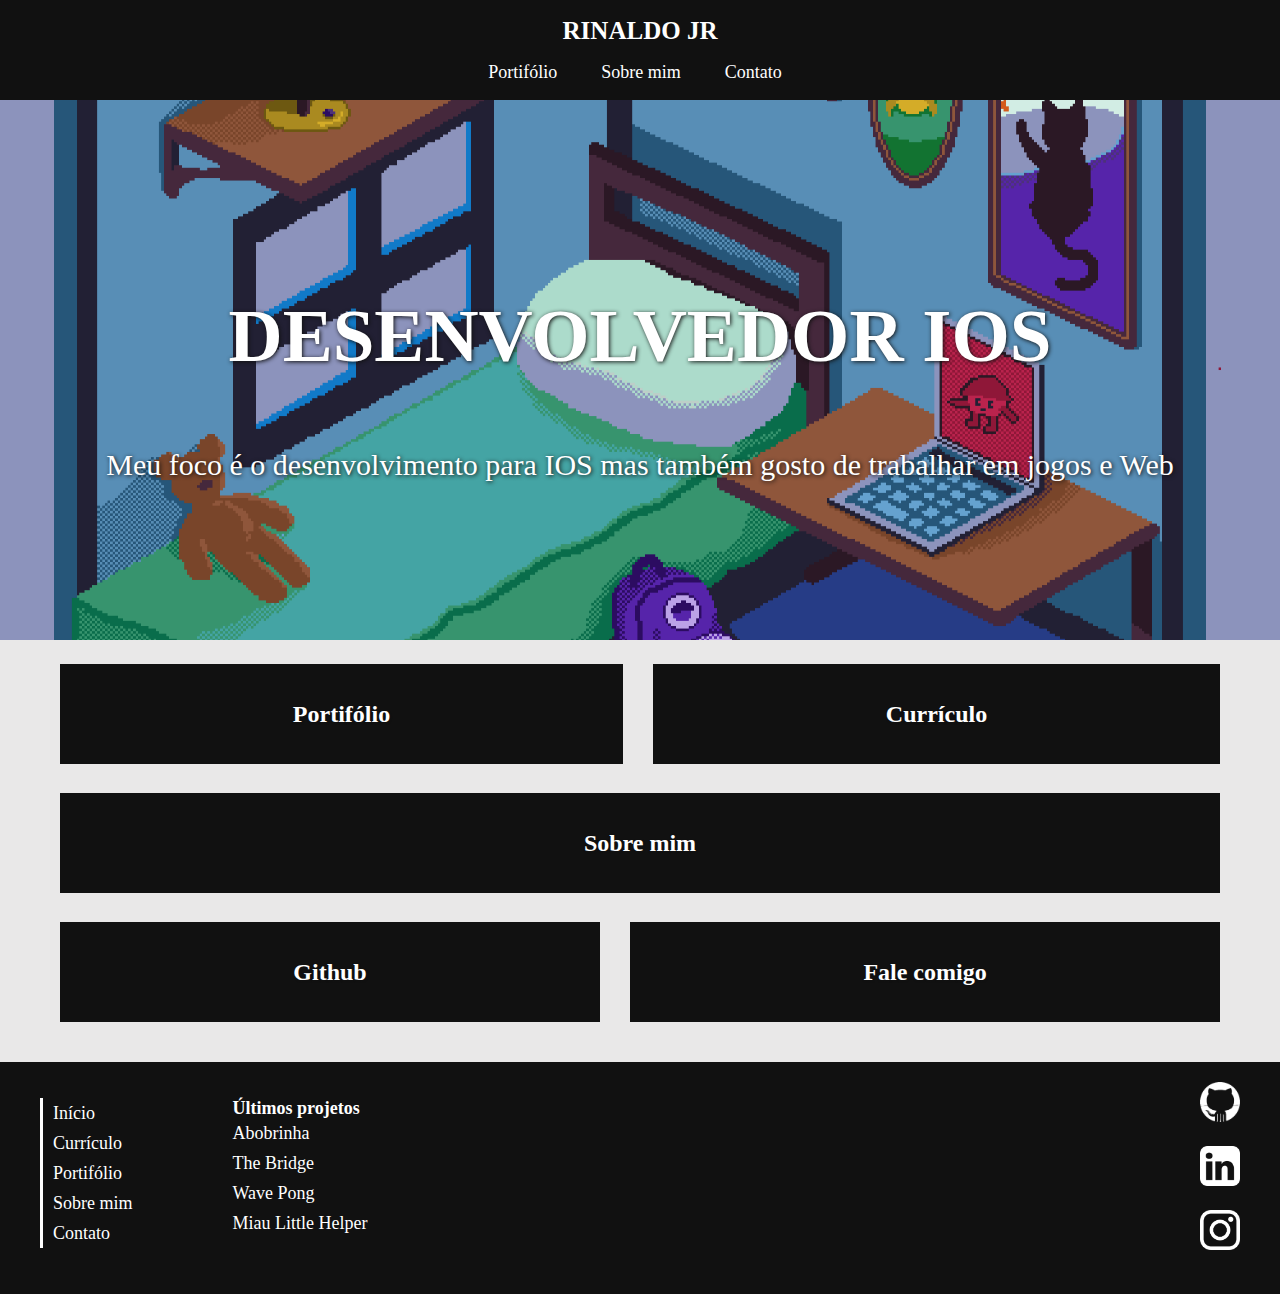
<file: index.html>
<!DOCTYPE html>
<html lang="en">
<head>
    <meta charset="UTF-8">
    <meta http-equiv="X-UA-Compatible" content="IE=edge">
    <meta name="viewport" content="width=device-width, initial-scale=1.0">
    <link href="https://fonts.cdnfonts.com/css/rawline?family=RawLine:28860,28854,28856,28858,28862,28863,28864,28866,28868,28870" rel="stylesheet">
    <link href="https://fonts.cdnfonts.com/css/night-michy-personal-use-only" rel="stylesheet">
    <link rel="shortcut icon" href="Img/Rinaldo.ico" type="image/x-icon">
    <link rel="stylesheet" href="style.css">
    <title>Tela Inicial</title>
</head>
<body>
    <header>
        <a href="index.html" class="logo">RINALDO JR</a>
        <nav>
            <ul>
                <li><a href="portfolio.html">Portifólio</a></li>
                <li><a href="about.html">Sobre mim</a></li>
                <li><a href="contact.html">Contato</a></li>
            </ul>
        </nav>
    </header>
    
    <main>
        <section class="baner">
            <div class="center-box">
                <h2>DESENVOLVEDOR IOS</h2>
                <h1>Meu foco é o desenvolvimento para IOS mas também gosto de trabalhar em jogos e Web</h1>
            </div>
        </section>

        <section class="linkbox">
    
            <div class="container">
                <a href="portfolio.html">
                    <div class="boxlink">
                        <h3>Portifólio</h3>
                    </div>
                </a>
                <a href="https://lattes.cnpq.br/7568073656050697">
                    <div class="boxlink">
                        <h3>Currículo</h3>
                    </div>
                </a>
            </div>

            <a href="about.html">
                <div class="boxlink">
                    <h3>Sobre mim</h3>
                </div>
            </a>
            
            <div class="container">
                <a href="https://github.com/RinaldoJr4">
                    <div class="boxlink">
                        <h3>Github</h3>
                    </div>
                </a>
                <a href="contact.html">
                    <div class="boxlink">
                        <h3>Fale comigo</h3>
                    </div>
                </a>
            </div>

        </section>
    </main>

    <footer>
        <ul class="footerlinks">
            <li><a href="index.html">Início</a></li>
            <li><a href=" https://lattes.cnpq.br/7568073656050697">Currículo</a></li>
            <li><a href="portfolio.html">Portifólio</a></li>
            <li><a href="about.html">Sobre mim</a></li>
            <li><a href="contact.html">Contato</a></li>
        </ul>
        <ul class="projetoslinks">
            <li class="projetostitle">Últimos projetos</li>
            <li><a href="https://rinaldosbj.itch.io/abobrinha">Abobrinha</a></li>
            <li><a href="https://apps.apple.com/br/app/the-bridge-a-travessia/id6451073064">The Bridge</a></li>
            <li><a href="https://apps.apple.com/br/app/wave-pong/id6444109159">Wave Pong</a></li>
            <li><a href="https://apps.apple.com/br/app/miau-little-helper/id6447702341">Miau Little Helper</a></li>
        </ul>
        <div class="socialmedia">
            <a href="https://github.com/RinaldoJr4">
                <img src="Img/github.png" alt="github logo">
            </a>
            <a href="https://www.linkedin.com/in/rinaldo-da-silva-bento-júnior-416a15201/">
                <img src="Img/linkedin.png" alt="medium logo">
            </a>
            <a href="https://www.instagram.com/rinaldo_sbj/">
                <img src="Img/instagram.png" alt="instagram logo">
            </a>
        </div>
    </footer>       
</body>
</html>
</file>
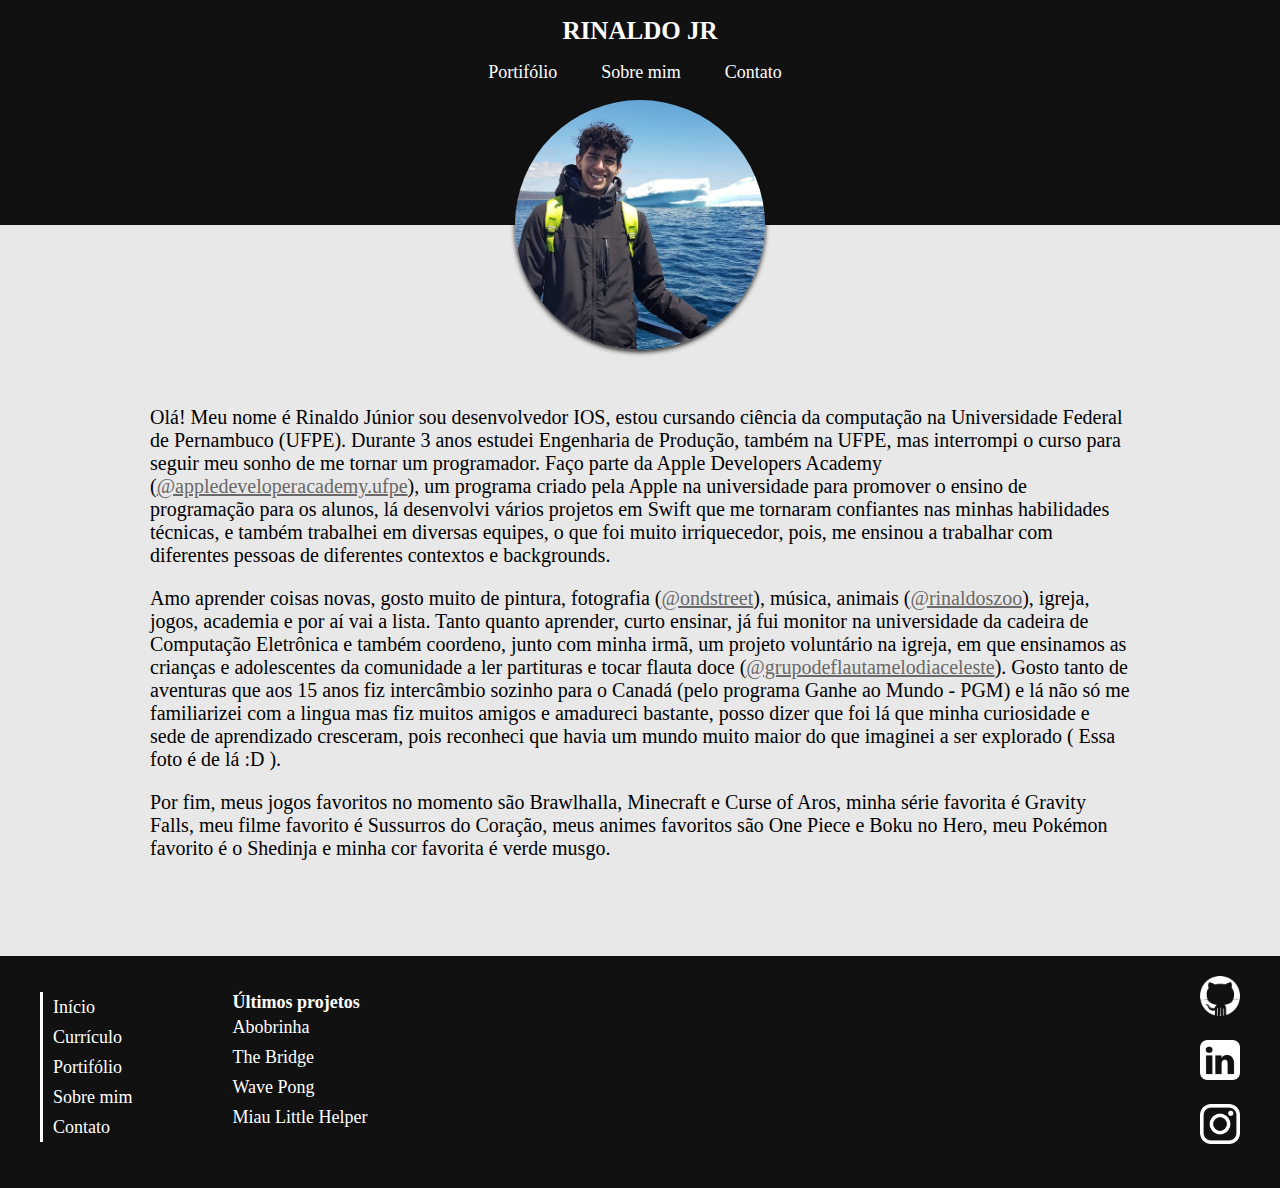
<file: about.html>
<!DOCTYPE html>
<html lang="en">
<head>
    <meta charset="UTF-8">
    <meta http-equiv="X-UA-Compatible" content="IE=edge">
    <meta name="viewport" content="width=device-width, initial-scale=1.0">
    <link href="https://fonts.cdnfonts.com/css/rawline?family=RawLine:28860,28854,28856,28858,28862,28863,28864,28866,28868,28870" rel="stylesheet">
    <link href="https://fonts.cdnfonts.com/css/night-michy-personal-use-only" rel="stylesheet">
    <link rel="shortcut icon" href="Img/Rinaldo.ico" type="image/x-icon">
    <link rel="stylesheet" href="style.css">
    <title>Sobre mim</title>
</head>
<body>
    <header class="about-header">
        <a href="index.html" class="about-logo">RINALDO JR</a>
        <nav>
            <ul>
                <li><a href="portfolio.html">Portifólio</a></li>
                <li><a href="about.html">Sobre mim</a></li>
                <li><a href="contact.html">Contato</a></li>
            </ul>
        </nav>
    </header>
    
    <main class="about-main">
        <div class="img-container">
            <div class="img-bg"></div>
            <img class="me" src="Img/Me.jpeg" alt="foto minha">
        </div>
        
        <div class="wraper-text">
            <p>Olá! Meu nome é Rinaldo Júnior sou desenvolvedor IOS, estou cursando ciência da computação na Universidade Federal de Pernambuco (UFPE). Durante 3 anos estudei Engenharia de Produção, também na UFPE, mas interrompi o curso para seguir meu sonho de me tornar um programador. Faço parte da Apple Developers Academy (<a href="https://www.instagram.com/appledeveloperacademy.ufpe/">@appledeveloperacademy.ufpe</a>), um programa criado pela Apple na universidade para promover o ensino de programação para os alunos, lá desenvolvi vários projetos em Swift que me tornaram confiantes nas minhas habilidades técnicas, e também trabalhei em diversas equipes, o que foi muito irriquecedor, pois, me ensinou a trabalhar com diferentes pessoas de diferentes contextos e backgrounds.</p>
            <p>Amo aprender coisas novas, gosto muito de pintura, fotografia (<a href="https://www.instagram.com/ondstreet/">@ondstreet</a>), música, animais (<a href="https://www.instagram.com/rinaldoszoo/">@rinaldoszoo</a>), igreja, jogos, academia e por aí vai a lista. Tanto quanto aprender, curto ensinar, já fui monitor na universidade da cadeira de Computação Eletrônica e também coordeno, junto com minha irmã, um projeto voluntário na igreja, em que ensinamos as crianças e adolescentes da comunidade a ler partituras e tocar flauta doce (<a href="https://www.instagram.com/grupodeflautamelodiaceleste/">@grupodeflautamelodiaceleste</a>). Gosto tanto de aventuras que aos 15 anos fiz intercâmbio sozinho para o Canadá (pelo programa Ganhe ao Mundo - PGM) e lá não só me familiarizei com a lingua mas fiz muitos amigos e amadureci bastante, posso dizer que foi lá que minha curiosidade e sede de aprendizado cresceram, pois reconheci que havia um mundo muito maior do que imaginei a ser explorado ( Essa foto é de lá :D ).</p>
            <p>Por fim, meus jogos favoritos no momento são Brawlhalla, Minecraft e Curse of Aros, minha série favorita é Gravity Falls, meu filme favorito é Sussurros do Coração, meus animes favoritos são One Piece e Boku no Hero, meu Pokémon favorito é o Shedinja e minha cor favorita é verde musgo.</p>
        </div>
        
    </main>

    <footer>
        <ul class="footerlinks">
            <li><a href="index.html">Início</a></li>
            <li><a href=" https://lattes.cnpq.br/7568073656050697">Currículo</a></li>
            <li><a href="portfolio.html">Portifólio</a></li>
            <li><a href="about.html">Sobre mim</a></li>
            <li><a href="contact.html">Contato</a></li>
        </ul>
        <ul class="projetoslinks">
            <li class="projetostitle">Últimos projetos</li>
            <li><a href="https://rinaldosbj.itch.io/abobrinha">Abobrinha</a></li>
            <li><a href="https://apps.apple.com/br/app/the-bridge-a-travessia/id6451073064">The Bridge</a></li>
            <li><a href="https://apps.apple.com/br/app/wave-pong/id6444109159">Wave Pong</a></li>
            <li><a href="https://apps.apple.com/br/app/miau-little-helper/id6447702341">Miau Little Helper</a></li>
        </ul>
        <div class="socialmedia">
            <a href="https://github.com/RinaldoJr4">
                <img src="Img/github.png" alt="github logo">
            </a>
            <a href="https://www.linkedin.com/in/rinaldo-da-silva-bento-júnior-416a15201/">
                <img src="Img/linkedin.png" alt="medium logo">
            </a>
            <a href="https://www.instagram.com/rinaldo_sbj/">
                <img src="Img/instagram.png" alt="instagram logo">
            </a>
        </div>
    </footer>       
</body>
</html>
</file>
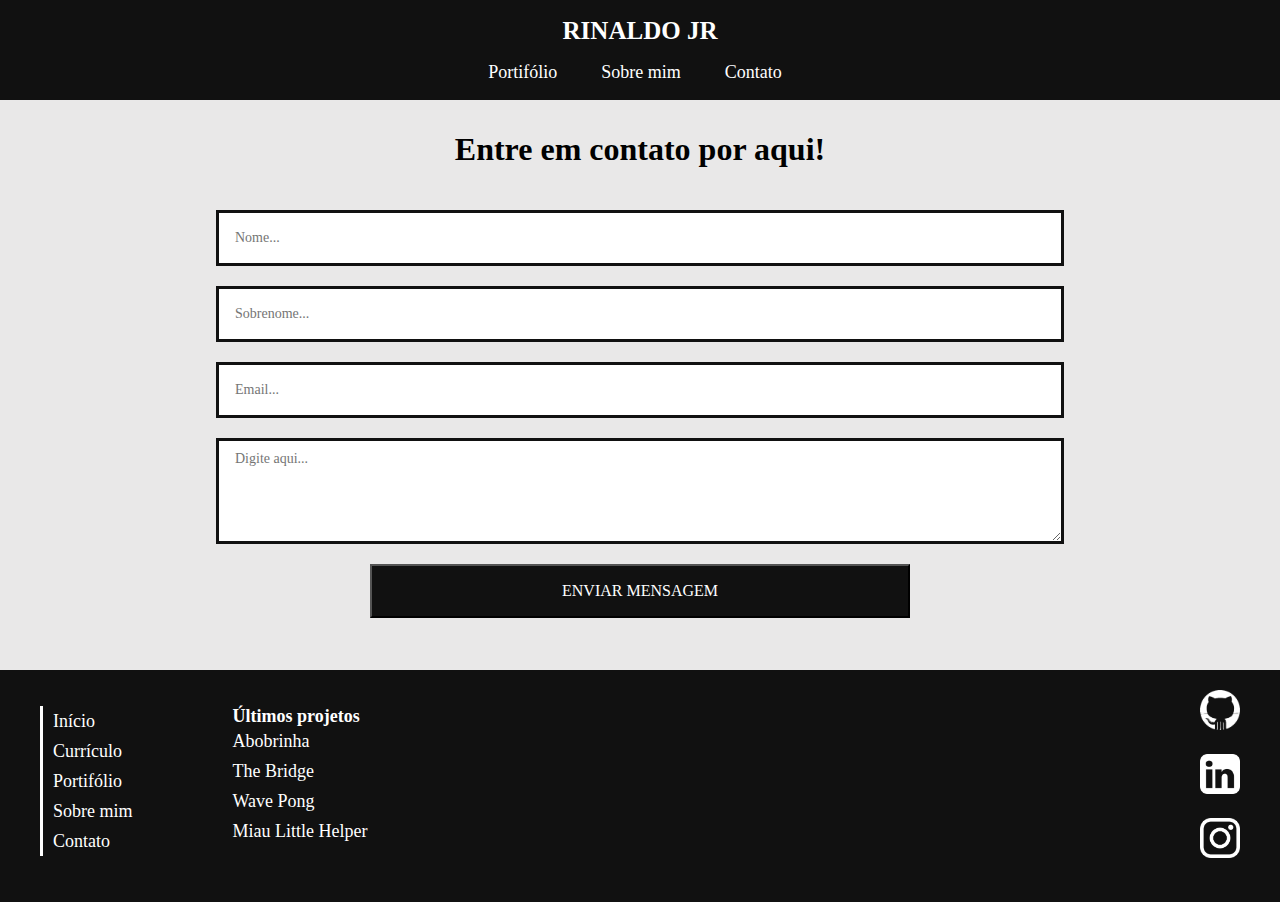
<file: contact.html>
<!DOCTYPE html>
<html lang="en">
<head>
    <meta charset="UTF-8">
    <meta http-equiv="X-UA-Compatible" content="IE=edge">
    <meta name="viewport" content="width=device-width, initial-scale=1.0">
    <link href="https://fonts.cdnfonts.com/css/rawline?family=RawLine:28860,28854,28856,28858,28862,28863,28864,28866,28868,28870" rel="stylesheet">
    <link href="https://fonts.cdnfonts.com/css/night-michy-personal-use-only" rel="stylesheet">
    <link rel="shortcut icon" href="Img/Rinaldo.ico" type="image/x-icon">
    <link rel="stylesheet" href="style.css">
    <title>Contato</title>
</head>
<body>
    <header class="about-header">
        <a href="index.html" class="about-logo">RINALDO JR</a>
        <nav>
            <ul>
                <li><a href="portfolio.html">Portifólio</a></li>
                <li><a href="about.html">Sobre mim</a></li>
                <li><a href="contact.html">Contato</a></li>
            </ul>
        </nav>
    </header>

    <div class="wraper">
        <main class="contact">
            <form action="https://formspree.io/f/xpzgaawy" method="POST">
                <h1>Entre em contato por aqui!</h1>
                <input type="text" name="first" placeholder="Nome..." autocomplete="off" required>
                <input type="text" name="last" placeholder="Sobrenome..." autocomplete="off" required>
                <input type="email" name="first" placeholder="Email..." autocomplete="off" required>
                <textarea rows="5" cols="60" name="message" placeholder="Digite aqui..." autocomplete="off" required></textarea>
                <button type="submit">ENVIAR MENSAGEM</button>
            </form>
        </main>
    </div>

    <footer>
        <ul class="footerlinks">
            <li><a href="index.html">Início</a></li>
            <li><a href=" https://lattes.cnpq.br/7568073656050697">Currículo</a></li>
            <li><a href="portfolio.html">Portifólio</a></li>
            <li><a href="about.html">Sobre mim</a></li>
            <li><a href="contact.html">Contato</a></li>
        </ul>
        <ul class="projetoslinks">
            <li class="projetostitle">Últimos projetos</li>
            <li><a href="https://rinaldosbj.itch.io/abobrinha">Abobrinha</a></li>
            <li><a href="https://apps.apple.com/br/app/the-bridge-a-travessia/id6451073064">The Bridge</a></li>
            <li><a href="https://apps.apple.com/br/app/wave-pong/id6444109159">Wave Pong</a></li>
            <li><a href="https://apps.apple.com/br/app/miau-little-helper/id6447702341">Miau Little Helper</a></li>
        </ul>
        <div class="socialmedia">
            <a href="https://github.com/RinaldoJr4">
                <img src="Img/github.png" alt="github logo">
            </a>
            <a href="https://www.linkedin.com/in/rinaldo-da-silva-bento-júnior-416a15201/">
                <img src="Img/linkedin.png" alt="medium logo">
            </a>
            <a href="https://www.instagram.com/rinaldo_sbj/">
                <img src="Img/instagram.png" alt="instagram logo">
            </a>
        </div>
    </footer>       
</body>
</html>
</file>
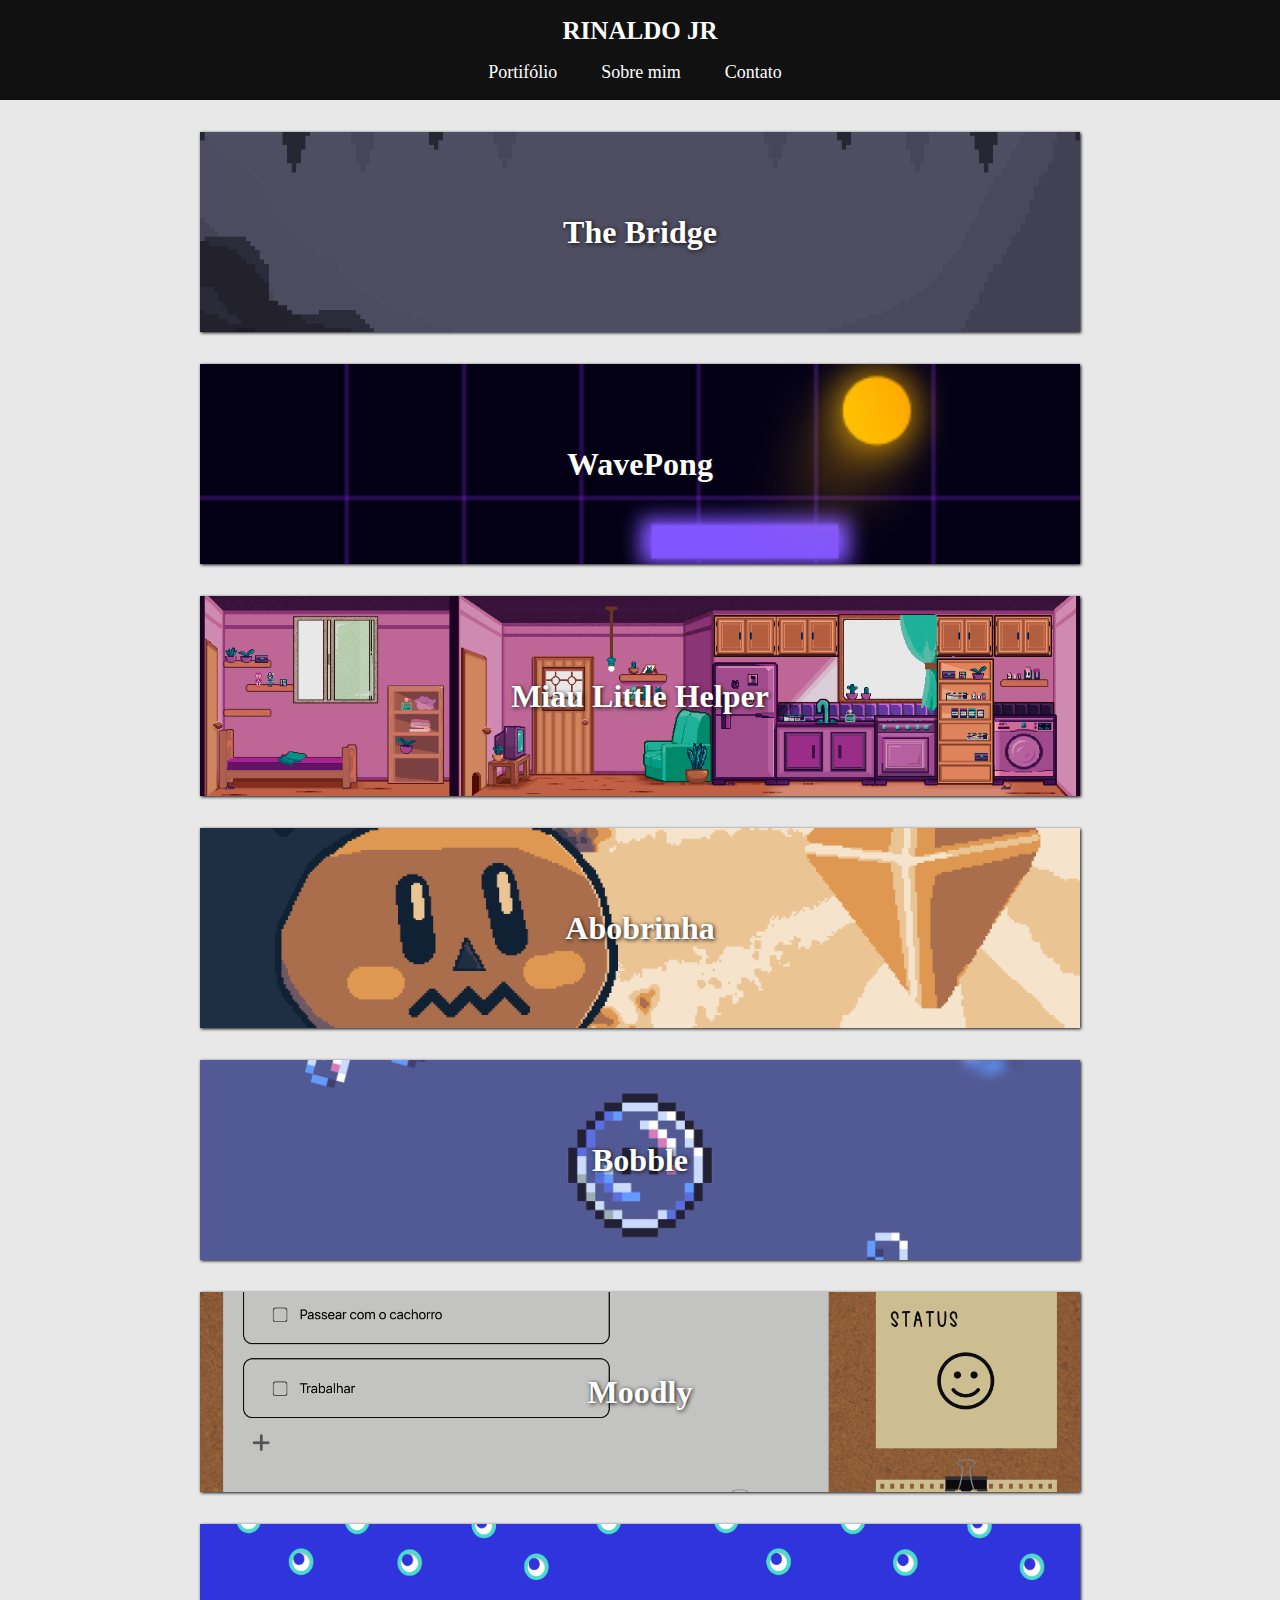
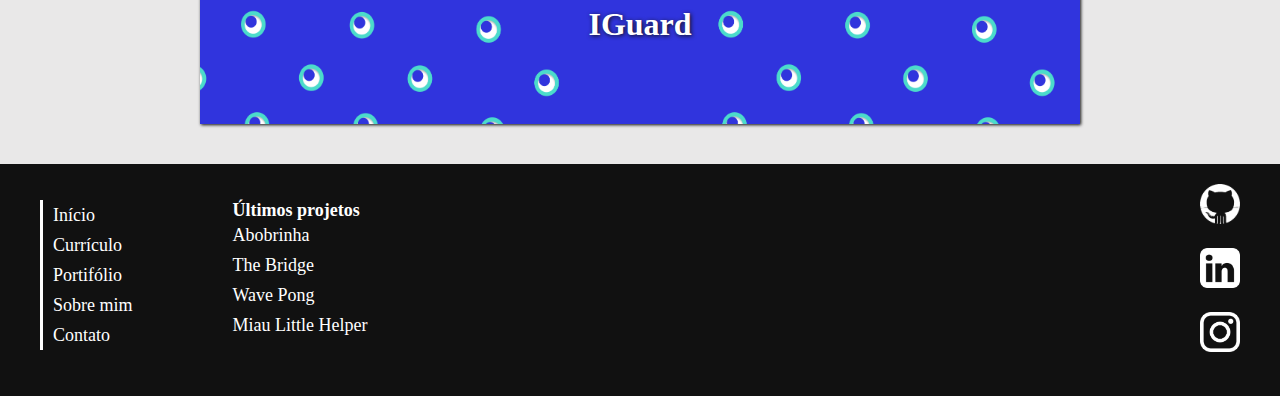
<file: portfolio.html>
<!DOCTYPE html>
<html lang="en">
<head>
    <meta charset="UTF-8">
    <meta http-equiv="X-UA-Compatible" content="IE=edge">
    <meta name="viewport" content="width=device-width, initial-scale=1.0">
    <link href="https://fonts.cdnfonts.com/css/rawline?family=RawLine:28860,28854,28856,28858,28862,28863,28864,28866,28868,28870" rel="stylesheet">
    <link href="https://fonts.cdnfonts.com/css/night-michy-personal-use-only" rel="stylesheet">
    <link rel="shortcut icon" href="Img/Rinaldo.ico" type="image/x-icon">
    <link rel="stylesheet" href="style.css">
    <title>Portifólio</title>
</head>
<body>
    <header class="about-header">
        <a href="index.html" class="about-logo">RINALDO JR</a>
        <nav>
            <ul>
                <li><a href="portfolio.html">Portifólio</a></li>
                <li><a href="about.html">Sobre mim</a></li>
                <li><a href="contact.html">Contato</a></li>
            </ul>
        </nav>
    </header>
    
    <div class="wraper">
        <main>
            <section class="port-projetos">
                <a href="https://apps.apple.com/br/app/the-bridge-a-travessia/id6451073064">
                    <div class="TheBridge">
                        <h3>The Bridge</h3>
                    </div>
                </a>
                <a href="https://apps.apple.com/br/app/wave-pong/id6444109159">
                    <div class="WavePong">
                        <h3>WavePong</h3>
                    </div>
                </a>
                <a href="https://apps.apple.com/br/app/miau-little-helper/id6447702341">
                    <div class="MLH">
                        <h3>Miau Little Helper</h3>
                    </div>
                </a>
                <a href="https://rinaldosbj.itch.io/abobrinha">
                    <div class="Abobrinha">
                        <h3>Abobrinha</h3>
                    </div>
                </a>
                <a href="https://rinaldosbj.itch.io/bobble">
                    <div class="Bobble">
                        <h3>Bobble</h3>
                    </div>
                </a>
                <a href="https://github.com/RinaldoJr4/Moodly">
                    <div class="Moodly">
                        <h3>Moodly</h3>
                    </div>
                </a>
                <a href="https://github.com/RinaldoJr4/IGuard">
                    <div class="IGuard">
                        <h3>IGuard</h3>
                    </div>
                </a>
    
            </section>
        </main>
    
    </div>
    
    <footer>
        <ul class="footerlinks">
            <li><a href="index.html">Início</a></li>
            <li><a href=" https://lattes.cnpq.br/7568073656050697">Currículo</a></li>
            <li><a href="portfolio.html">Portifólio</a></li>
            <li><a href="about.html">Sobre mim</a></li>
            <li><a href="contact.html">Contato</a></li>
        </ul>
        <ul class="projetoslinks">
            <li class="projetostitle">Últimos projetos</li>
            <li><a href="https://rinaldosbj.itch.io/abobrinha">Abobrinha</a></li>
            <li><a href="https://apps.apple.com/br/app/the-bridge-a-travessia/id6451073064">The Bridge</a></li>
            <li><a href="https://apps.apple.com/br/app/wave-pong/id6444109159">Wave Pong</a></li>
            <li><a href="https://apps.apple.com/br/app/miau-little-helper/id6447702341">Miau Little Helper</a></li>
        </ul>
        <div class="socialmedia">
            <a href="https://github.com/RinaldoJr4">
                <img src="Img/github.png" alt="github logo">
            </a>
            <a href="https://www.linkedin.com/in/rinaldo-da-silva-bento-júnior-416a15201/">
                <img src="Img/linkedin.png" alt="medium logo">
            </a>
            <a href="https://www.instagram.com/rinaldo_sbj/">
                <img src="Img/instagram.png" alt="instagram logo">
            </a>
        </div>
    </footer>       
</body>
</html>
</file>
<file: style.css>
*{
    text-decoration: none;
}

body {
    background-color: #e9e8e8;
}

header {
    background-color: #111;
    width: 100%;
    height: 100px;

    position: fixed;
    top: 0;
    right: 0;
    left: 0;
}

header .logo {
    font-family: RawLine;
    font-size: 25px;
    font-weight: 900;
    color: #fff;
    line-height: 30px;

    display: block;
    margin: 0 auto;
    text-align: center;

    padding: 16px 0;
}

header nav {
    padding-right: 50px;
}

header nav ul li a {
    line-height: 20px;
    font-family: RawLine;
    font-size: 16px;
    color: #fff;
    transition: all 0.2s;
}
header nav ul li a:hover{
    font-weight: 700;
}

header nav li {
    display: inline-block;
    list-style: none;
    padding: 0 8px;
}

header nav ul {
    display: block;
    margin: 0 auto;
    width: fit-content;
}

/* Index */

main {
    padding-top: 100px;
}

.baner {
    font-family: RawLine;
    width: 100%;
    height: calc(100vh - 360px);
    background-image: url(Img/Room.png);
    background-repeat: no-repeat;
    background-position: center;
    background-size: cover;
    display: table;
}

.baner h2 {
    display: none;
}

.baner h1 {
    font-size: 28px;
    font-weight: 400;
    color: #fff;
    text-align: center;
    text-shadow: 1px 1px 4px #111;
    line-height: 48px;
    padding: 0px 20px;
}

.center-box{
    display: table-cell;
    vertical-align: middle;
}

h3 {
    font-family: RawLine;
    font-size: 24px;
    color: #fff;
    text-align: center;
    font-weight: 800;
    line-height: 100px;
    text-shadow: .5px .5px 2px #111;
}

.linkbox {
    display: flex;
    flex-direction: column;
    gap: 0px;
}

.container {
    display: flex;
    flex-direction: row;
    gap: 20px;
}

.container a {
    flex-grow: 2;
}

.boxlink {
    margin: 10px 10px 0;
    height: 100px;
    background-color: #111;
    display: block;
    margin: auto;
    background-image: linear-gradient(#15abdd,#1597dd);
    background-size: 0 100%;
    background-repeat: no-repeat;
    transition: .5s;
    transition: transform 0.5s;
}
.boxlink:hover {
    transform: scale(1.05);
    background-color: #588eb6;
}

/*
    box-shadow: 1px 1px 3px #111;
}
.boxlinkr:hover {
    background-color: #093341;
    background-size: 100% 100%;
}*/

/* Portifolio */

.wraper {
    max-width: 900px;
    margin: 0 auto;
}

.port-projetos h3 {
    font-family: RawLine;
    font-size: 32px;
    color: #fff;
    text-align: center;
    font-weight: 800;
    line-height: 200px;
    text-shadow: 1px 1px 4px #111;
}

.port-projetos a div {
    margin: 10px 10px 0;
    width: calc(100% - 20px);
    height: 200px;
    display: block;
    margin: auto;
    background-repeat: no-repeat;
    background-position: center;
    background-size: cover;
    transition: transform 0.5s;
    box-shadow: 1px 1px 3px #111;
    opacity: 100%;
}
.port-projetos a div:hover {
    transform: scale(1.05);
    opacity: 90%;
}

.WavePong {
    background-image: url(Img/WavePong.png);
}

.TheBridge {
    background-image: url(Img/TheBridge.png);
}

.MLH {
    background-image: url(Img/MLH.png);
}

.Moodly {
    background-image: url(Img/Moodly.png);
}

.IGuard {
    background-image: url(Img/IGuard.png);
}

.Abobrinha {
    background-image: url(Img/Abobrinha.png);
}

.Bobble {
    background-image: url(Img/Bobble.png);
}

/* Sobre mim */


.about-header {
    background-color: #111;
    width: 100%;
    height: 100px;

    position: fixed;
    top: 0;
    right: 0;
    left: 0;

    z-index: 100;
}

.about-header .about-logo {
    font-family: RawLine;
    font-size: 25px;
    font-weight: 900;
    color: #fff;
    line-height: 30px;

    display: block;
    margin: 0 auto;
    text-align: center;

    padding: 16px 0;
}

.about-header nav ul li a {
    line-height: 20px;
    font-family: RawLine;
    font-size: 16px;
    color: #fff;
}

.about-main {
    padding: 0px;
    margin: 0px;
    padding-top: 100px;
}


.img-bg {
    padding: 0px;
    margin: 0px;
    background-color: #e9e8e8;
    width: 100%;
    height: 125px;
    flex-grow: 2;
}

.img-container {
    padding: 0px;
    margin: 0px;
    display: grid;
    justify-items: center;
}

.img-bg,.me {
    grid-column: 1;
    grid-row: 1;
}

.me {
    width: 250px;
    height: 250px;;
    border-radius: 50%;
    position: relative;
    box-shadow: 0px 2px 5px #111;
}

.about-main p {
    padding: 0 10px;
    font-family: RawLine;
    font-size: 20px;
}

.about-main p a {
    color: rgb(106, 105, 105);
    text-decoration:underline;
}

/* Contato */

input {
    font-family: RawLine;
    padding: 10px 16px;
    width: 90%;
    height: 30px;
    font-size: 14px;
    border: 3px solid #111;
}

textarea{
    font-family: RawLine;
    padding: 10px 16px;
    width: 90%;
    font-size: 14px;
    border: 3px solid #111;
}

form {
    display: flex;
    flex-direction: column;
    align-items: center;
    gap: 20px;
    min-height: calc(100vh - 370px);
}

.contact h1 {
    font-family: RawLine;
    font-size: 24px;
    padding-top: 10px;
    font-weight: 800;
}

button {
    background-color: #111;
    padding: 16px;
    width: 60%;
    min-width: 100px;
    font-family: RawLine;
    font-size: 16px;
    font-weight: 500;
    color: #fff;
}

/* Footer */

footer {
    width: calc(100% - 80px);
    padding: 20px 40px;
    background-color: #111;
    margin-top: 40px;
    overflow: hidden;
}

footer ul {
    width: fit-content;
    float: left;
    padding-left: 16px;
}

footer ul li {
    display: block;
    list-style: none;
}

footer ul li a {
    font-family: RawLine;
    font-size: 18px;
    color: #fff;
    line-height: 30px;
    transition: all 0.5s;
}
footer ul li a:hover{
    font-weight: 700;
}


.footerlinks {
    padding-left: 10px;
    border-left: 3px solid #fff;
}

.projetoslinks{
    display: none;
    padding-left: 100px;
}

.socialmedia {
    width: 40px;
    float: right;
}

.socialmedia img {
    width: 100%;
    margin-bottom: 20px;
    transition: transform 0.5s;
}
.socialmedia img:hover {
    transform: scale(1.2);
}

.projetostitle {
    font-family: RawLine;
    font-size: 18px;
    font-weight: 800;
    color: #fff;

    line-height: 20px;
}

/* Adaptação para telas maiores */

@media only screen and (min-width: 1000px) {

    html, body {
        margin:0px; 
        padding:0px;
    }

    header nav ul li a {
        font-size: 18px;
    }
    
    
    header nav li {
        display: inline-block;
        list-style: none;
        padding: 0 20px;
    }

    .linkbox {
        padding: 0 60px;
        gap: 5px;
    }

    .container {
        gap: 30px;
    }

    .about-header nav ul li a {
        font-size: 18px;
    }
    
    
    .about-header nav li {
        display: inline-block;
        list-style: none;
        padding: 0 20px;
    }

    .wraper-text {
        padding: 36px 0;
        max-width: 1300px;
        margin: 0 auto;
    }

    .baner h2 {
        display: block;
        font-size: 75px;
        font-weight: 800;
        color: #fff;
        text-align: center;
        padding: 0 10px;
        text-shadow: 1px 1px 4px #111;
    }

    .baner h1 {
        font-size: 30px;
        text-shadow: 0;
    }

    .about-main p {
        padding: 0 150px;
        font-family: RawLine;
        font-size: 20px;
    }

    .img-bg {
        background-color: #111;
    }

    .contact h1 {
        font-size: 32px;
    }

    .projetoslinks{
        display: block;
    }
}
</file>
